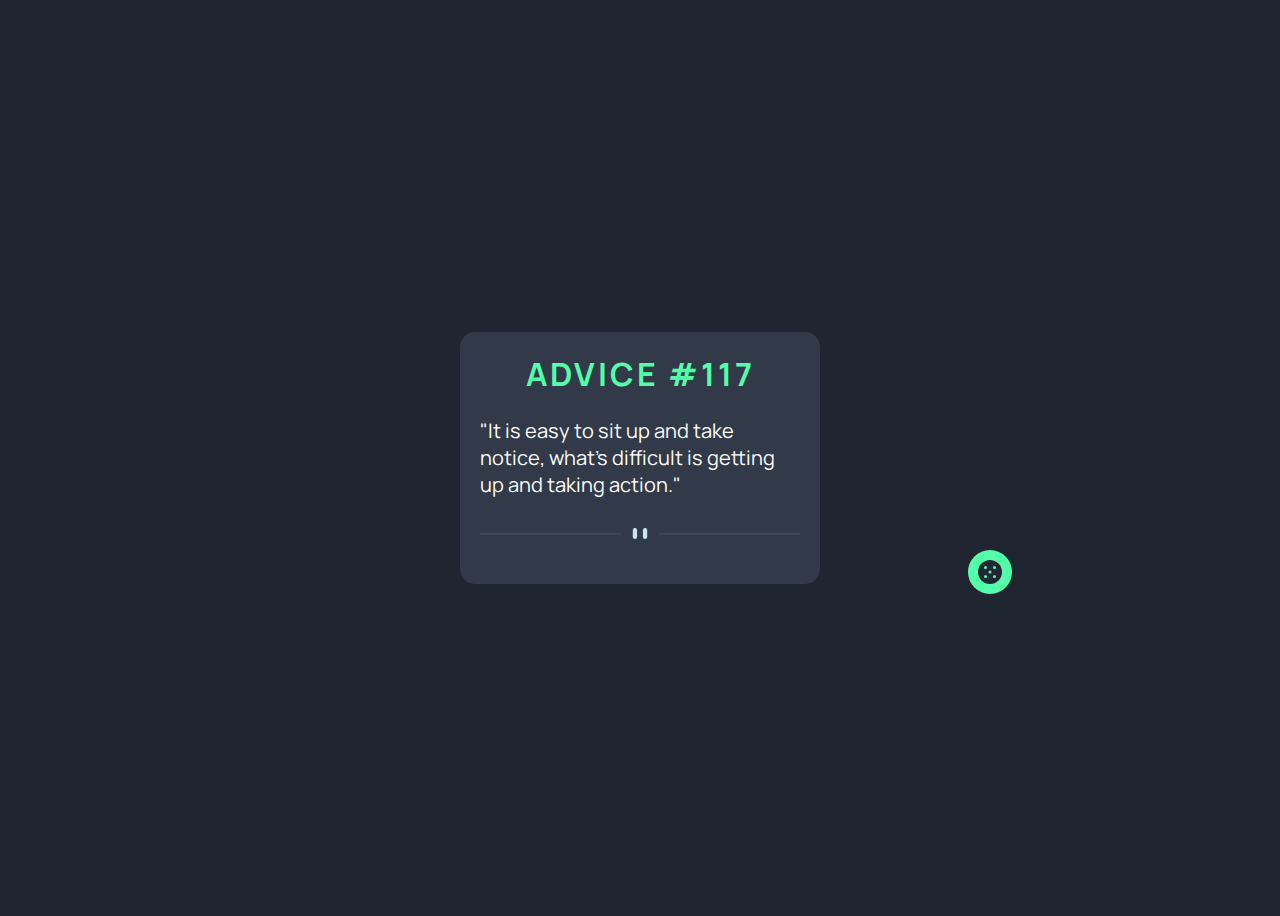
<file: advice-generator-app-main/main.html>
<!DOCTYPE html>
<html lang="en">
<head>
  <meta charset="UTF-8">
  <meta name="viewport" content="width=device-width, initial-scale=1.0"> <!-- displays site properly based on user's device -->

  <link rel="icon" type="image/png" sizes="32x32" href="./images/favicon-32x32.png">
  
  <title>Frontend Mentor | Advice generator app</title>

  <!-- Feel free to remove these styles or customise in your own stylesheet 👍 -->
  <style>
    .attribution { font-size: 11px; text-align: center; }
    .attribution a { color: hsl(228, 45%, 44%); }

  
  </style>
  <link rel="stylesheet" href="./styles.css">
</head>
<body>
  <div class="container">
    <div class="card">
        <h1 id="advice-head">ADVICE #117</h1>
        <P id="advice-body">
            "It is easy to sit up and take 
            notice, what's difficult is getting up
             and taking action."
        </P>
        <img src="./images/pattern-divider-desktop.svg" alt="pattern" id="pattern">
        <img src="./images/icon-dice.svg" alt="dice" id="dice">

    </div>

  </div>

<script src="script.js"></script>

 
</body>
</html>
</file>
<file: advice-generator-app-main/styles.css>
@import url('https://fonts.googleapis.com/css2?family=Manrope:wght@200..800&display=swap');

body{
    background-color: hsl(218, 23%, 16%);
    color: #fff;

    font-family: "Manrope", sans-serif;
    font-optical-sizing: auto;
    font-weight:  weight;
    font-style: normal;
}
.container{
    display: flex;
    justify-content: center;
    align-items: center;
    min-height: 100vh;
}

.card{
    width: 320px;
    background-color:hsl(217, 19%, 24%);
    padding: 20px;
    border-radius: 15px;
    

}
#advice-head{
    text-align: center;
    color: hsl(150, 100%, 66%);
    letter-spacing: 3px;
    margin-top: 0;


}

#pattern{
    width: 100%;
    margin-bottom: 20px;

}

#dice{
    position: absolute;
    margin-top: 0;
    bottom: 0;
    top: 550px;
    left: 968px;
    background-color: hsl(150, 100%, 66%);
    padding: 10px;
    border-radius: 50%;

}
#advice-body{
    margin-top: 10px;
    margin-bottom: 30px;
    font-size: 20px;
}
</file>
